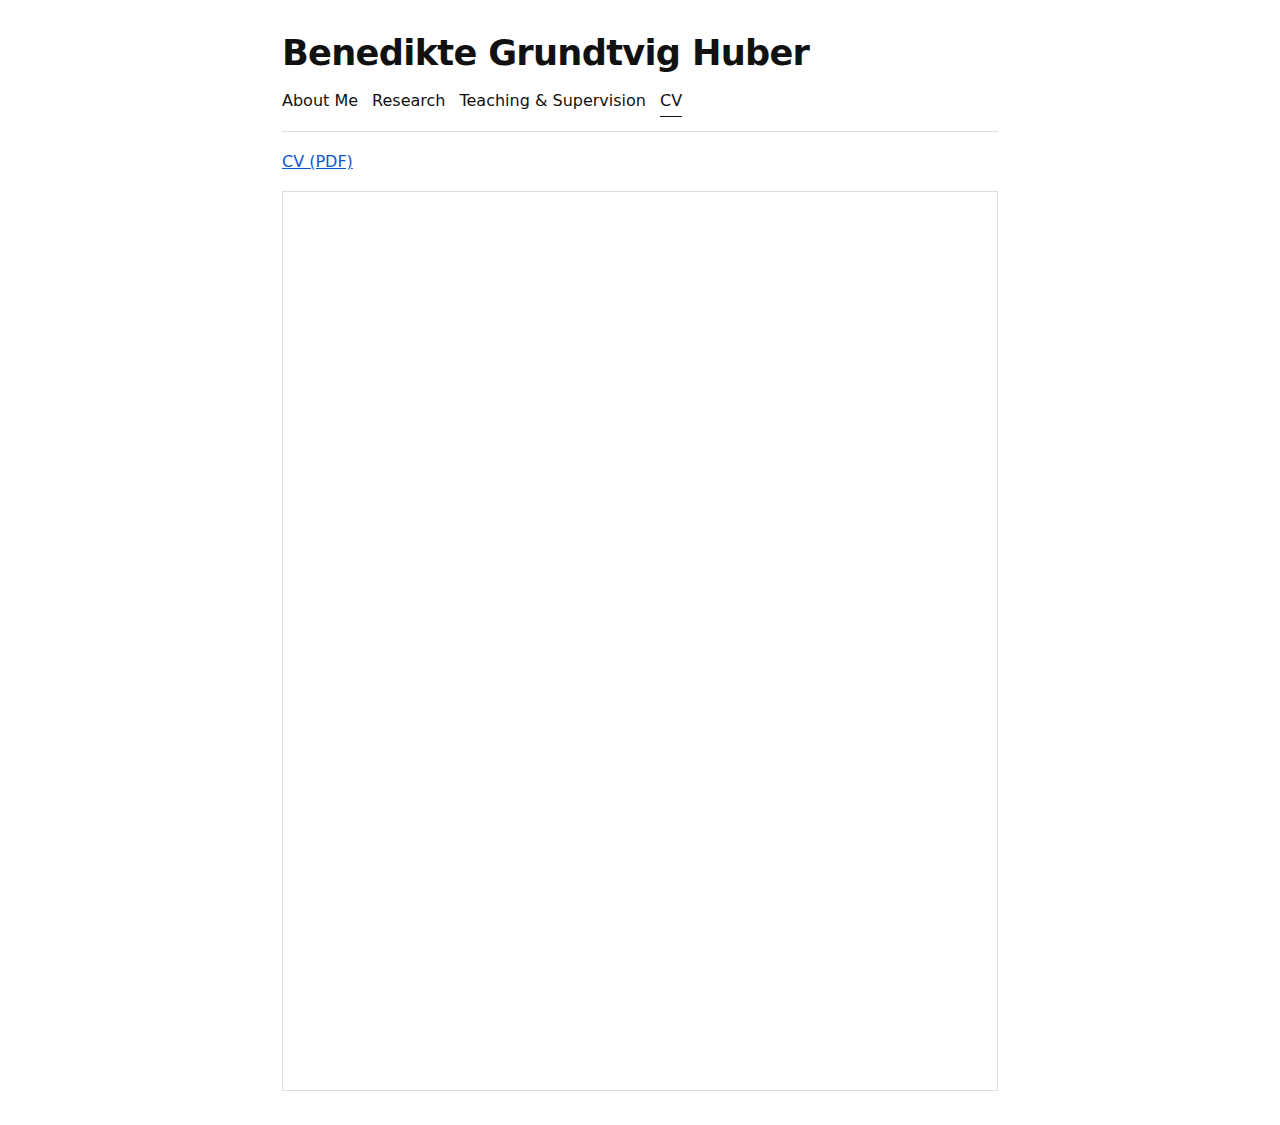
<file: cv.html>
<!doctype html>
<html lang="en">
<head>
  <meta charset="utf-8" />
  <meta name="viewport" content="width=device-width,initial-scale=1" />
  <title>Benedikte Grundtvig Huber — CV</title>
  <link rel="stylesheet" href="./style.css" />
</head>
<body>
  <div class="wrap">
    <header>
      <h1>Benedikte Grundtvig Huber</h1>
      <nav>
        <a href="./index.html">About Me</a>
        <a href="./research.html">Research</a>
<a href="./teaching.html/">Teaching &amp; Supervision</a>
        <a class="active" href="./cv.html">CV</a>
      </nav>
      <hr />
    </header>

    <main>
  
      <p>
        <a href="./cv.pdf" target="_blank">CV (PDF)</a>
      </p>

      <iframe
        src="./cv.pdf"
        width="100%"
        height="900"
        style="border:1px solid #ddd;"
        title="Curriculum Vitae">
      </iframe>
    </main>
  </div>
</body>
</html>
</file>
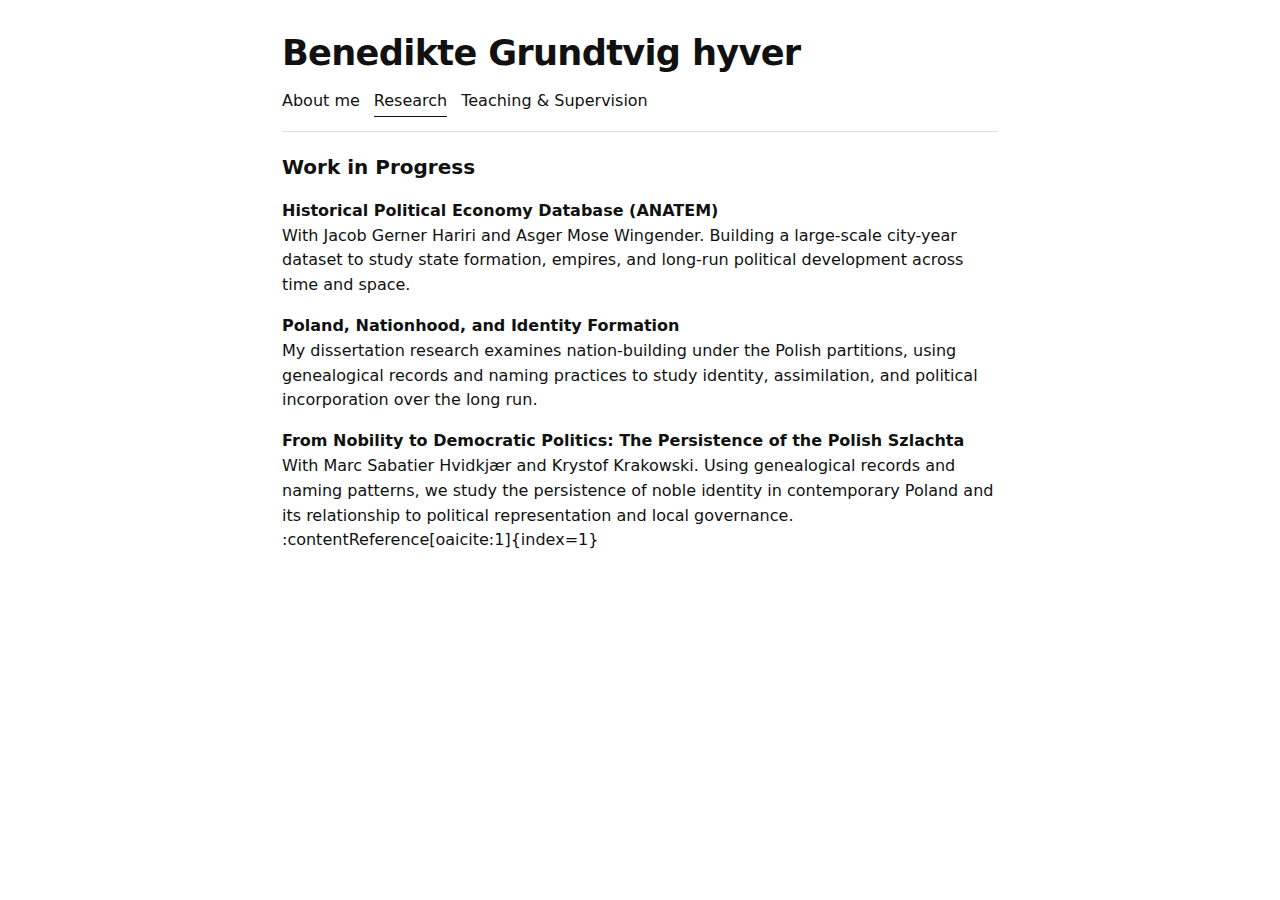
<file: research.html>
<!doctype html>
<html lang="en">
<head>
  <meta charset="utf-8" />
  <meta name="viewport" content="width=device-width,initial-scale=1" />
  <title>Your Name — Research</title>
  <link rel="stylesheet" href="style.css" />
</head>
<body>
  <div class="wrap">
    <header>
      <h1>Benedikte Grundtvig hyver</h1>
      <nav>
        <a href="index.html">About me </a>
        <a class="active" href="research.html">Research</a>
        <a href="teaching.html">Teaching & Supervision</a>
      </nav>
      <hr />
    </header>

    <main>
    <h2>Work in Progress</h2>

<p><strong>Historical Political Economy Database (ANATEM)</strong><br />
With Jacob Gerner Hariri and Asger Mose Wingender. Building a large-scale city-year dataset to study state formation, empires, and long-run political development across time and space.
</p>

<p><strong>Poland, Nationhood, and Identity Formation</strong><br />
My dissertation research examines nation-building under the Polish partitions, using genealogical records and naming practices to study identity, assimilation, and political incorporation over the long run.
</p>

<p><strong>From Nobility to Democratic Politics: The Persistence of the Polish Szlachta</strong><br />
With Marc Sabatier Hvidkjær and Krystof Krakowski. Using genealogical records and naming patterns, we study the persistence of noble identity in contemporary Poland and its relationship to political representation and local governance. :contentReference[oaicite:1]{index=1}
</p>

      </p>
    </main>
  </div>
</body>
</html>
</file>
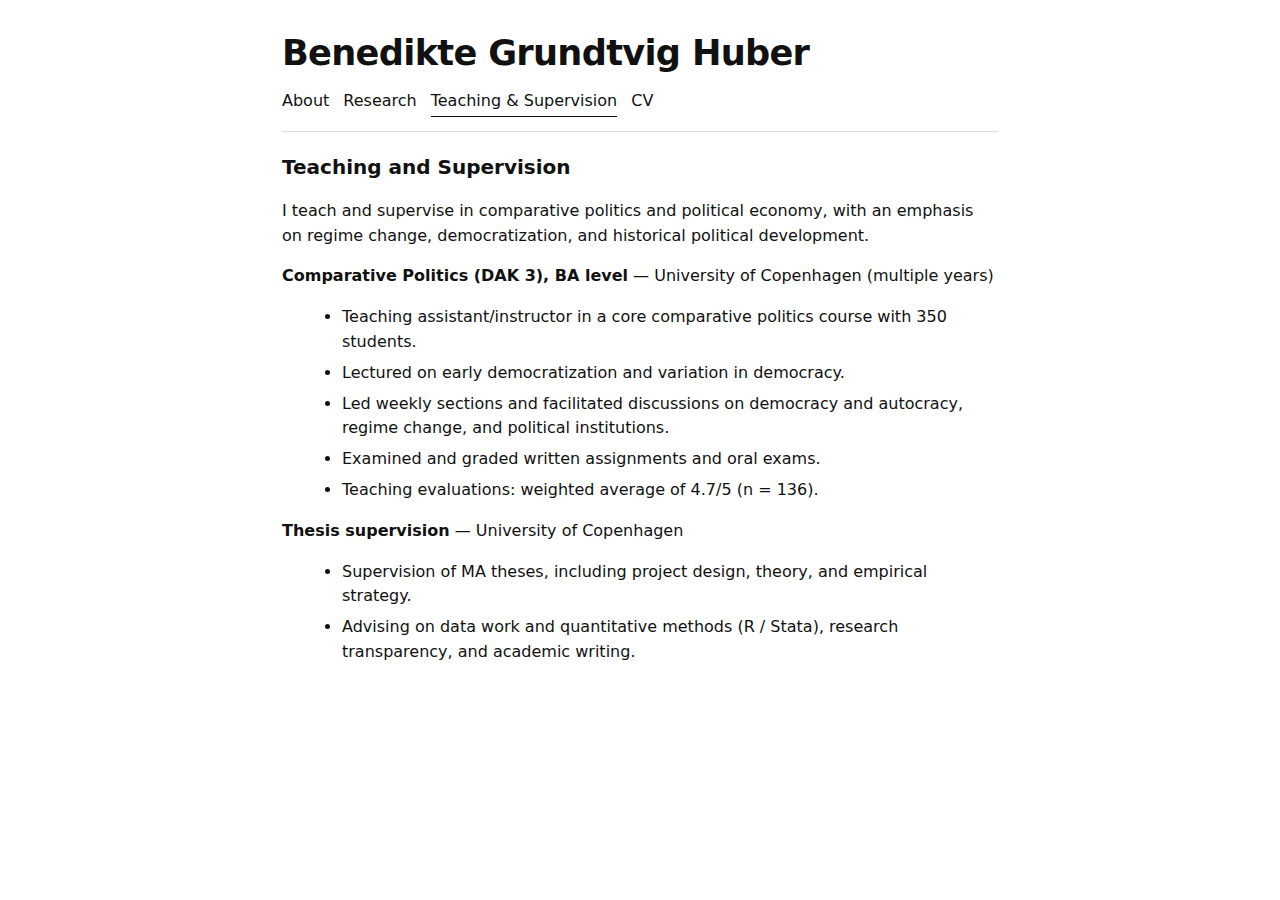
<file: teaching.html>
<!doctype html>
<html lang="en">
<head>
  <meta charset="utf-8" />
  <meta name="viewport" content="width=device-width,initial-scale=1" />
  <title>Benedikte Grundtvig Huber — Teaching and Supervision</title>
<link rel="stylesheet" href="./style.css" />
</head>
<body>
  <div class="wrap">
    <header>
      <h1>Benedikte Grundtvig Huber</h1>
      <nav>
        <a href="./index.html">About</a>
        <a href="./research.html">Research</a>
        <a class="active" href="./">Teaching &amp; Supervision</a>
        <a href="./cv.html">CV</a>
      </nav>
      <hr />
    </header>

    <main>
      <h2>Teaching and Supervision</h2>

      <p>
        I teach and supervise in comparative politics and political economy, with an emphasis on
        regime change, democratization, and historical political development.
      </p>

      <p><strong>Comparative Politics (DAK 3), BA level</strong> — University of Copenhagen (multiple years)</p>
      <ul>
        <li>Teaching assistant/instructor in a core comparative politics course with 350 students.</li>
        <li>Lectured on early democratization and variation in democracy.</li>
        <li>Led weekly sections and facilitated discussions on democracy and autocracy, regime change, and political institutions.</li>
        <li>Examined and graded written assignments and oral exams.</li>
        <li>Teaching evaluations: weighted average of 4.7/5 (n = 136).</li>
      </ul>

      <p><strong>Thesis supervision</strong> — University of Copenhagen</p>
      <ul>
        <li>Supervision of MA theses, including project design, theory, and empirical strategy.</li>
        <li>Advising on data work and quantitative methods (R / Stata), research transparency, and academic writing.</li>
      </ul>
    </main>
  </div>
</body>
</html>
</file>
<file: style.css>
:root{
  --max: 760px;
  --pad: 22px;
  --text: #111;
  --muted: #666;
  --rule: #ddd;
  --link: #0b57d0;
}

*{ box-sizing:border-box; }
html,body{ margin:0; padding:0; }
body{
  font-family: ui-sans-serif, system-ui, -apple-system, Segoe UI, Roboto, Arial, "Noto Sans", "Liberation Sans", sans-serif;
  color: var(--text);
  line-height: 1.55;
  background:#fff;
}

.wrap{
  max-width: var(--max);
  padding: calc(var(--pad) * 1.2) var(--pad);
  margin: 0 auto;
}

header h1{
  font-size: 2.2rem;
  margin: 0 0 8px 0;
  font-weight: 650;
  letter-spacing: -0.02em;
}

nav{
  display:flex;
  gap: 14px;
  flex-wrap: wrap;
  margin: 6px 0 14px 0;
}

nav a{
  color: var(--text);
  text-decoration: none;
  border-bottom: 1px solid transparent;
  padding-bottom: 2px;
}

nav a:hover{ border-bottom-color: var(--text); }
nav a.active{ border-bottom-color: var(--text); }

hr{
  border: 0;
  border-top: 1px solid var(--rule);
  margin: 14px 0 18px 0;
}

a{ color: var(--link); }
a:hover{ text-decoration: none; }

img.portrait{
  display:block;
  max-width: 360px;
  width: 100%;
  height: auto;
  border-radius: 2px;
  margin: 10px 0 18px 0;
}

h2{
  font-size: 1.25rem;
  margin: 20px 0 10px 0;
}

.small{ color: var(--muted); font-size: 0.95rem; }
ul{ margin: 8px 0 0 20px; }
li{ margin: 6px 0; }
</file>
